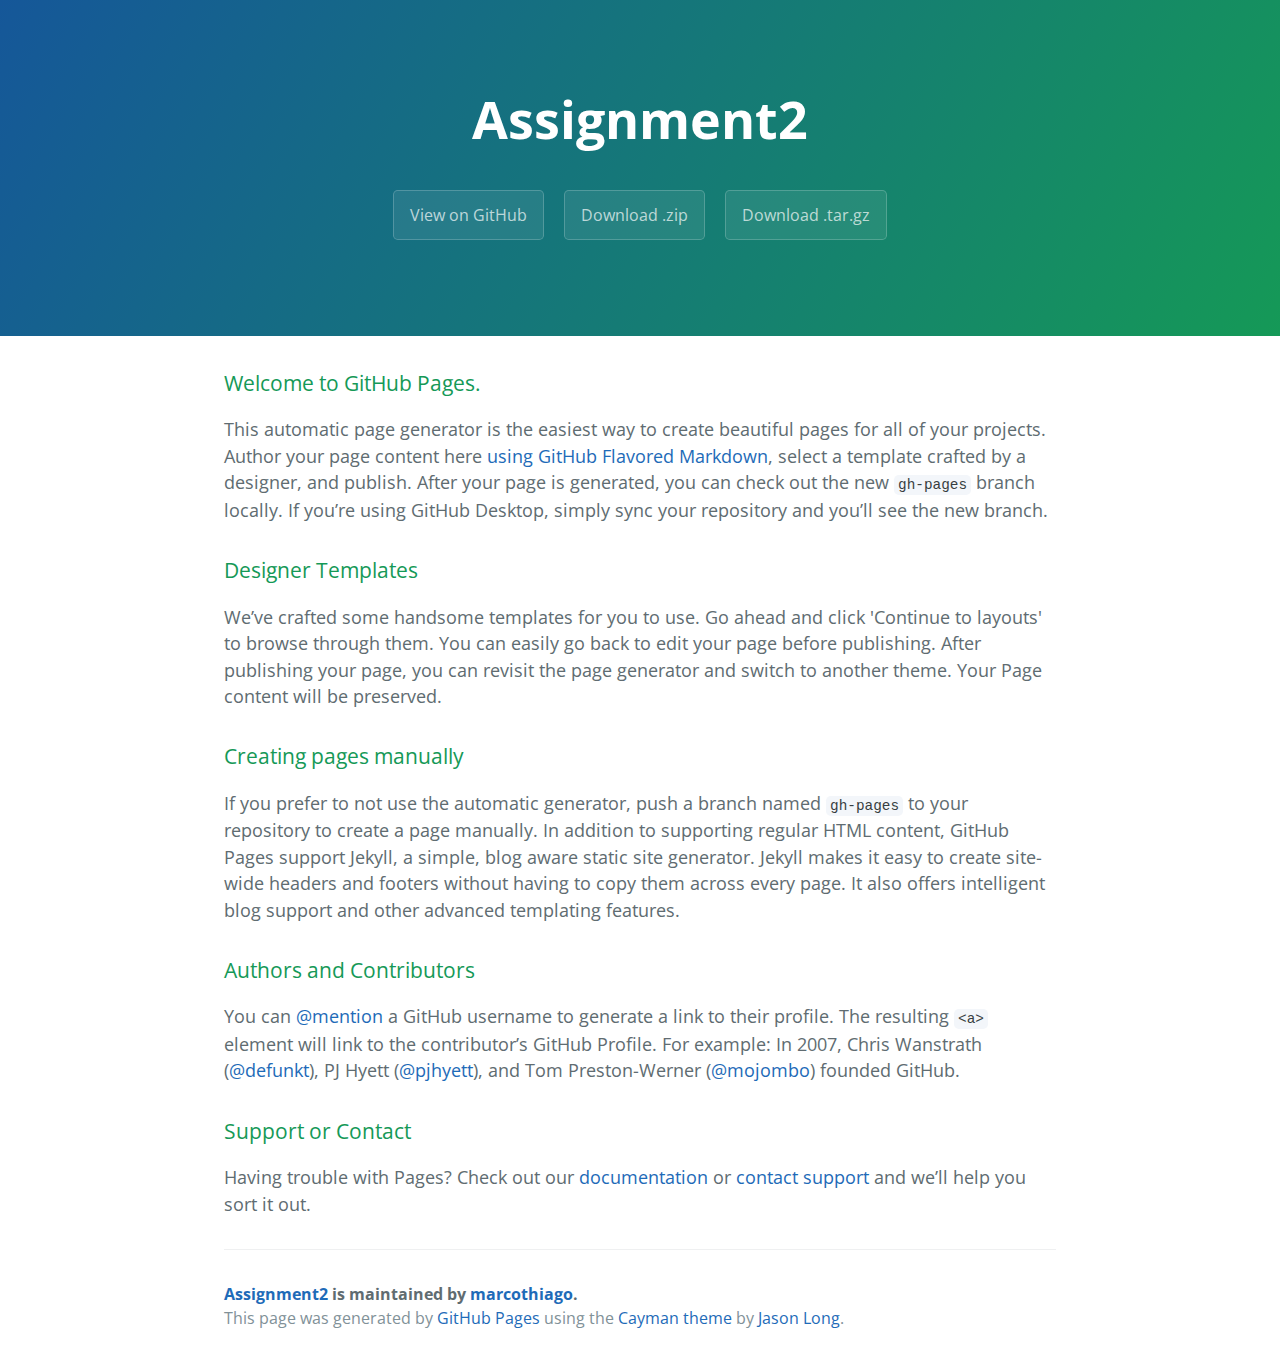
<file: index.html>
<!DOCTYPE html>
<html lang="en-us">
  <head>
    <meta charset="UTF-8">
    <title>Assignment2 by marcothiago</title>
    <meta name="viewport" content="width=device-width, initial-scale=1">
    <link rel="stylesheet" type="text/css" href="stylesheets/normalize.css" media="screen">
    <link href='https://fonts.googleapis.com/css?family=Open+Sans:400,700' rel='stylesheet' type='text/css'>
    <link rel="stylesheet" type="text/css" href="stylesheets/stylesheet.css" media="screen">
    <link rel="stylesheet" type="text/css" href="stylesheets/github-light.css" media="screen">
  </head>
  <body>
    <section class="page-header">
      <h1 class="project-name">Assignment2</h1>
      <h2 class="project-tagline"></h2>
      <a href="https://github.com/marcothiago/Assignment2" class="btn">View on GitHub</a>
      <a href="https://github.com/marcothiago/Assignment2/zipball/master" class="btn">Download .zip</a>
      <a href="https://github.com/marcothiago/Assignment2/tarball/master" class="btn">Download .tar.gz</a>
    </section>

    <section class="main-content">
      <h3>
<a id="welcome-to-github-pages" class="anchor" href="#welcome-to-github-pages" aria-hidden="true"><span aria-hidden="true" class="octicon octicon-link"></span></a>Welcome to GitHub Pages.</h3>

<p>This automatic page generator is the easiest way to create beautiful pages for all of your projects. Author your page content here <a href="https://guides.github.com/features/mastering-markdown/">using GitHub Flavored Markdown</a>, select a template crafted by a designer, and publish. After your page is generated, you can check out the new <code>gh-pages</code> branch locally. If you’re using GitHub Desktop, simply sync your repository and you’ll see the new branch.</p>

<h3>
<a id="designer-templates" class="anchor" href="#designer-templates" aria-hidden="true"><span aria-hidden="true" class="octicon octicon-link"></span></a>Designer Templates</h3>

<p>We’ve crafted some handsome templates for you to use. Go ahead and click 'Continue to layouts' to browse through them. You can easily go back to edit your page before publishing. After publishing your page, you can revisit the page generator and switch to another theme. Your Page content will be preserved.</p>

<h3>
<a id="creating-pages-manually" class="anchor" href="#creating-pages-manually" aria-hidden="true"><span aria-hidden="true" class="octicon octicon-link"></span></a>Creating pages manually</h3>

<p>If you prefer to not use the automatic generator, push a branch named <code>gh-pages</code> to your repository to create a page manually. In addition to supporting regular HTML content, GitHub Pages support Jekyll, a simple, blog aware static site generator. Jekyll makes it easy to create site-wide headers and footers without having to copy them across every page. It also offers intelligent blog support and other advanced templating features.</p>

<h3>
<a id="authors-and-contributors" class="anchor" href="#authors-and-contributors" aria-hidden="true"><span aria-hidden="true" class="octicon octicon-link"></span></a>Authors and Contributors</h3>

<p>You can <a href="https://help.github.com/articles/basic-writing-and-formatting-syntax/#mentioning-users-and-teams" class="user-mention">@mention</a> a GitHub username to generate a link to their profile. The resulting <code>&lt;a&gt;</code> element will link to the contributor’s GitHub Profile. For example: In 2007, Chris Wanstrath (<a href="https://github.com/defunkt" class="user-mention">@defunkt</a>), PJ Hyett (<a href="https://github.com/pjhyett" class="user-mention">@pjhyett</a>), and Tom Preston-Werner (<a href="https://github.com/mojombo" class="user-mention">@mojombo</a>) founded GitHub.</p>

<h3>
<a id="support-or-contact" class="anchor" href="#support-or-contact" aria-hidden="true"><span aria-hidden="true" class="octicon octicon-link"></span></a>Support or Contact</h3>

<p>Having trouble with Pages? Check out our <a href="https://help.github.com/pages">documentation</a> or <a href="https://github.com/contact">contact support</a> and we’ll help you sort it out.</p>

      <footer class="site-footer">
        <span class="site-footer-owner"><a href="https://github.com/marcothiago/Assignment2">Assignment2</a> is maintained by <a href="https://github.com/marcothiago">marcothiago</a>.</span>

        <span class="site-footer-credits">This page was generated by <a href="https://pages.github.com">GitHub Pages</a> using the <a href="https://github.com/jasonlong/cayman-theme">Cayman theme</a> by <a href="https://twitter.com/jasonlong">Jason Long</a>.</span>
      </footer>

    </section>

  
  </body>
</html>
</file>
<file: stylesheets/stylesheet.css>
* {
  box-sizing: border-box; }

body {
  padding: 0;
  margin: 0;
  font-family: "Open Sans", "Helvetica Neue", Helvetica, Arial, sans-serif;
  font-size: 16px;
  line-height: 1.5;
  color: #606c71; }

a {
  color: #1e6bb8;
  text-decoration: none; }
  a:hover {
    text-decoration: underline; }

.btn {
  display: inline-block;
  margin-bottom: 1rem;
  color: rgba(255, 255, 255, 0.7);
  background-color: rgba(255, 255, 255, 0.08);
  border-color: rgba(255, 255, 255, 0.2);
  border-style: solid;
  border-width: 1px;
  border-radius: 0.3rem;
  transition: color 0.2s, background-color 0.2s, border-color 0.2s; }
  .btn + .btn {
    margin-left: 1rem; }

.btn:hover {
  color: rgba(255, 255, 255, 0.8);
  text-decoration: none;
  background-color: rgba(255, 255, 255, 0.2);
  border-color: rgba(255, 255, 255, 0.3); }

@media screen and (min-width: 64em) {
  .btn {
    padding: 0.75rem 1rem; } }

@media screen and (min-width: 42em) and (max-width: 64em) {
  .btn {
    padding: 0.6rem 0.9rem;
    font-size: 0.9rem; } }

@media screen and (max-width: 42em) {
  .btn {
    display: block;
    width: 100%;
    padding: 0.75rem;
    font-size: 0.9rem; }
    .btn + .btn {
      margin-top: 1rem;
      margin-left: 0; } }

.page-header {
  color: #fff;
  text-align: center;
  background-color: #159957;
  background-image: linear-gradient(120deg, #155799, #159957); }

@media screen and (min-width: 64em) {
  .page-header {
    padding: 5rem 6rem; } }

@media screen and (min-width: 42em) and (max-width: 64em) {
  .page-header {
    padding: 3rem 4rem; } }

@media screen and (max-width: 42em) {
  .page-header {
    padding: 2rem 1rem; } }

.project-name {
  margin-top: 0;
  margin-bottom: 0.1rem; }

@media screen and (min-width: 64em) {
  .project-name {
    font-size: 3.25rem; } }

@media screen and (min-width: 42em) and (max-width: 64em) {
  .project-name {
    font-size: 2.25rem; } }

@media screen and (max-width: 42em) {
  .project-name {
    font-size: 1.75rem; } }

.project-tagline {
  margin-bottom: 2rem;
  font-weight: normal;
  opacity: 0.7; }

@media screen and (min-width: 64em) {
  .project-tagline {
    font-size: 1.25rem; } }

@media screen and (min-width: 42em) and (max-width: 64em) {
  .project-tagline {
    font-size: 1.15rem; } }

@media screen and (max-width: 42em) {
  .project-tagline {
    font-size: 1rem; } }

.main-content :first-child {
  margin-top: 0; }
.main-content img {
  max-width: 100%; }
.main-content h1, .main-content h2, .main-content h3, .main-content h4, .main-content h5, .main-content h6 {
  margin-top: 2rem;
  margin-bottom: 1rem;
  font-weight: normal;
  color: #159957; }
.main-content p {
  margin-bottom: 1em; }
.main-content code {
  padding: 2px 4px;
  font-family: Consolas, "Liberation Mono", Menlo, Courier, monospace;
  font-size: 0.9rem;
  color: #383e41;
  background-color: #f3f6fa;
  border-radius: 0.3rem; }
.main-content pre {
  padding: 0.8rem;
  margin-top: 0;
  margin-bottom: 1rem;
  font: 1rem Consolas, "Liberation Mono", Menlo, Courier, monospace;
  color: #567482;
  word-wrap: normal;
  background-color: #f3f6fa;
  border: solid 1px #dce6f0;
  border-radius: 0.3rem; }
  .main-content pre > code {
    padding: 0;
    margin: 0;
    font-size: 0.9rem;
    color: #567482;
    word-break: normal;
    white-space: pre;
    background: transparent;
    border: 0; }
.main-content .highlight {
  margin-bottom: 1rem; }
  .main-content .highlight pre {
    margin-bottom: 0;
    word-break: normal; }
.main-content .highlight pre, .main-content pre {
  padding: 0.8rem;
  overflow: auto;
  font-size: 0.9rem;
  line-height: 1.45;
  border-radius: 0.3rem; }
.main-content pre code, .main-content pre tt {
  display: inline;
  max-width: initial;
  padding: 0;
  margin: 0;
  overflow: initial;
  line-height: inherit;
  word-wrap: normal;
  background-color: transparent;
  border: 0; }
  .main-content pre code:before, .main-content pre code:after, .main-content pre tt:before, .main-content pre tt:after {
    content: normal; }
.main-content ul, .main-content ol {
  margin-top: 0; }
.main-content blockquote {
  padding: 0 1rem;
  margin-left: 0;
  color: #819198;
  border-left: 0.3rem solid #dce6f0; }
  .main-content blockquote > :first-child {
    margin-top: 0; }
  .main-content blockquote > :last-child {
    margin-bottom: 0; }
.main-content table {
  display: block;
  width: 100%;
  overflow: auto;
  word-break: normal;
  word-break: keep-all; }
  .main-content table th {
    font-weight: bold; }
  .main-content table th, .main-content table td {
    padding: 0.5rem 1rem;
    border: 1px solid #e9ebec; }
.main-content dl {
  padding: 0; }
  .main-content dl dt {
    padding: 0;
    margin-top: 1rem;
    font-size: 1rem;
    font-weight: bold; }
  .main-content dl dd {
    padding: 0;
    margin-bottom: 1rem; }
.main-content hr {
  height: 2px;
  padding: 0;
  margin: 1rem 0;
  background-color: #eff0f1;
  border: 0; }

@media screen and (min-width: 64em) {
  .main-content {
    max-width: 64rem;
    padding: 2rem 6rem;
    margin: 0 auto;
    font-size: 1.1rem; } }

@media screen and (min-width: 42em) and (max-width: 64em) {
  .main-content {
    padding: 2rem 4rem;
    font-size: 1.1rem; } }

@media screen and (max-width: 42em) {
  .main-content {
    padding: 2rem 1rem;
    font-size: 1rem; } }

.site-footer {
  padding-top: 2rem;
  margin-top: 2rem;
  border-top: solid 1px #eff0f1; }

.site-footer-owner {
  display: block;
  font-weight: bold; }

.site-footer-credits {
  color: #819198; }

@media screen and (min-width: 64em) {
  .site-footer {
    font-size: 1rem; } }

@media screen and (min-width: 42em) and (max-width: 64em) {
  .site-footer {
    font-size: 1rem; } }

@media screen and (max-width: 42em) {
  .site-footer {
    font-size: 0.9rem; } }
</file>
<file: stylesheets/github-light.css>
/*
The MIT License (MIT)

Copyright (c) 2016 GitHub, Inc.

Permission is hereby granted, free of charge, to any person obtaining a copy
of this software and associated documentation files (the "Software"), to deal
in the Software without restriction, including without limitation the rights
to use, copy, modify, merge, publish, distribute, sublicense, and/or sell
copies of the Software, and to permit persons to whom the Software is
furnished to do so, subject to the following conditions:

The above copyright notice and this permission notice shall be included in all
copies or substantial portions of the Software.

THE SOFTWARE IS PROVIDED "AS IS", WITHOUT WARRANTY OF ANY KIND, EXPRESS OR
IMPLIED, INCLUDING BUT NOT LIMITED TO THE WARRANTIES OF MERCHANTABILITY,
FITNESS FOR A PARTICULAR PURPOSE AND NONINFRINGEMENT. IN NO EVENT SHALL THE
AUTHORS OR COPYRIGHT HOLDERS BE LIABLE FOR ANY CLAIM, DAMAGES OR OTHER
LIABILITY, WHETHER IN AN ACTION OF CONTRACT, TORT OR OTHERWISE, ARISING FROM,
OUT OF OR IN CONNECTION WITH THE SOFTWARE OR THE USE OR OTHER DEALINGS IN THE
SOFTWARE.

*/

.pl-c /* comment */ {
  color: #969896;
}

.pl-c1 /* constant, variable.other.constant, support, meta.property-name, support.constant, support.variable, meta.module-reference, markup.raw, meta.diff.header */,
.pl-s .pl-v /* string variable */ {
  color: #0086b3;
}

.pl-e /* entity */,
.pl-en /* entity.name */ {
  color: #795da3;
}

.pl-smi /* variable.parameter.function, storage.modifier.package, storage.modifier.import, storage.type.java, variable.other */,
.pl-s .pl-s1 /* string source */ {
  color: #333;
}

.pl-ent /* entity.name.tag */ {
  color: #63a35c;
}

.pl-k /* keyword, storage, storage.type */ {
  color: #a71d5d;
}

.pl-s /* string */,
.pl-pds /* punctuation.definition.string, string.regexp.character-class */,
.pl-s .pl-pse .pl-s1 /* string punctuation.section.embedded source */,
.pl-sr /* string.regexp */,
.pl-sr .pl-cce /* string.regexp constant.character.escape */,
.pl-sr .pl-sre /* string.regexp source.ruby.embedded */,
.pl-sr .pl-sra /* string.regexp string.regexp.arbitrary-repitition */ {
  color: #183691;
}

.pl-v /* variable */ {
  color: #ed6a43;
}

.pl-id /* invalid.deprecated */ {
  color: #b52a1d;
}

.pl-ii /* invalid.illegal */ {
  color: #f8f8f8;
  background-color: #b52a1d;
}

.pl-sr .pl-cce /* string.regexp constant.character.escape */ {
  font-weight: bold;
  color: #63a35c;
}

.pl-ml /* markup.list */ {
  color: #693a17;
}

.pl-mh /* markup.heading */,
.pl-mh .pl-en /* markup.heading entity.name */,
.pl-ms /* meta.separator */ {
  font-weight: bold;
  color: #1d3e81;
}

.pl-mq /* markup.quote */ {
  color: #008080;
}

.pl-mi /* markup.italic */ {
  font-style: italic;
  color: #333;
}

.pl-mb /* markup.bold */ {
  font-weight: bold;
  color: #333;
}

.pl-md /* markup.deleted, meta.diff.header.from-file */ {
  color: #bd2c00;
  background-color: #ffecec;
}

.pl-mi1 /* markup.inserted, meta.diff.header.to-file */ {
  color: #55a532;
  background-color: #eaffea;
}

.pl-mdr /* meta.diff.range */ {
  font-weight: bold;
  color: #795da3;
}

.pl-mo /* meta.output */ {
  color: #1d3e81;
}
</file>
